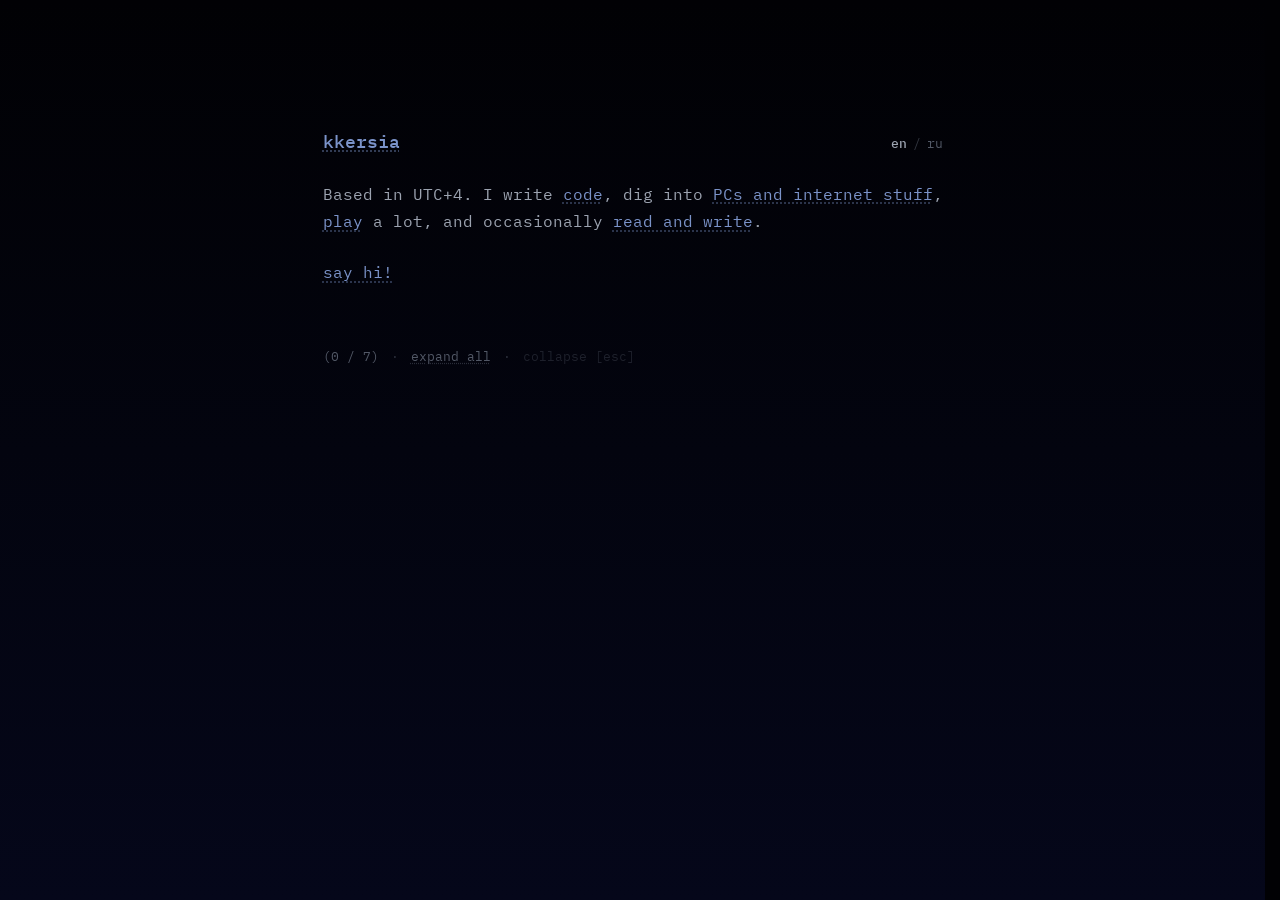
<file: index.html>
<!DOCTYPE html>
<html lang="en">

<head>
  <meta charset="UTF-8">
  <meta name="viewport" content="width=device-width, initial-scale=1.0">
  <title>kkersia</title>
  <link rel="preconnect" href="https://fonts.googleapis.com">
  <link rel="preconnect" href="https://fonts.gstatic.com" crossorigin>
  <link href="https://fonts.googleapis.com/css2?family=IBM+Plex+Mono:wght@400;500&display=swap" rel="stylesheet">
  <link rel="stylesheet" href="style.css">
  <link rel="icon"
    href="data:image/svg+xml,<svg xmlns=%22http://www.w3.org/2000/svg%22 viewBox=%220 0 100 100%22><text y=%22.9em%22 font-size=%2290%22 fill=%22%237b93c9%22>_</text></svg>">
</head>

<body>
  <div class="bg-layer" aria-hidden="true">
    <img id="bg-hudf" class="bg-hudf" alt="" />
  </div>
  <div id="app"></div>
  <noscript>
    <div class="page-container" style="padding-top: 14vh;">
      <header class="site-header">
        <h1 class="site-title">kkersia · karmaknife · buzzer · noburn</h1>
      </header>
      <div style="margin-bottom: 24px;">
        <p><strong>EN:</strong> Based in UTC+4. I write code - mostly backend and small utilities in C++ and C#, other
          languages less often. Dig into PCs and internet stuff: hardware, general PC tinkering, netstalking, and
          whatever else is buried online. Mostly on desktop systems (Win11 · Nix · Debian 13), plus Android. Play a lot
          (Disco Elysium, Garry's Mod, Project Zomboid, Yume Nikki, White Knuckle, SS14, Steam), and occasionally read
          and write (House of Leaves, Demons, Wikipedia).</p>
      </div>
      <div style="margin-bottom: 24px;">
        <p><strong>RU:</strong> Живу в UTC+4. Пишу код — в основном бэкенд и небольшие утилиты на C++ и C#, другие языки использую
          реже. Из систем
          (Win11 · Nix · Debian 13) — в основном десктоп. Много играю (Disco Elysium, Garry's Mod, Project
          Zomboid, Yume Nikki, White Knuckle, SS14, Steam), иногда читаю и пишу («Дом листьев», «Бесы», Википедия).</p>
      </div>
      <div style="margin-top: 24px;">
        <p>telegram: @witwi (https://t.me/witwi)</p>
        <p>discord: l3gki3</p>
        <p>steam: parapustyakoff (https://steamcommunity.com/id/parapustyakoff/)</p>
        <p>wikipedia: KarmaKnife
          (https://ru.wikipedia.org/wiki/%D0%A3%D1%87%D0%B0%D1%81%D1%82%D0%BD%D0%B8%D0%BA:KarmaKnife)</p>
        <p>rym: noburn (https://rateyourmusic.com/~noburn)</p>
      </div>
    </div>
  </noscript>
  <script src="content.js"></script>
  <script src="main.js"></script>
</body>

</html>
</file>
<file: style.css>
:root {
  --bg-top: #010104;
  --bg-bottom: #05071a;
  --text-main: #9ca3b0;
  --text-muted: #525866;
  --text-dim: #525866;
  --border-block: #1e2638;
  --trigger-color: #7b93c9;
  --trigger-hover: #9eb5eb;
  --trigger-underline: rgba(123, 147, 201, 0.45);
  --trigger-expanded: #b0b6c2;
  --trigger-expanded-hover: #cbd3e0;
  --trigger-expanded-underline: rgba(255, 255, 255, 0.16);
  --inline-text: #8e96a7;
  --link-color: #4f66c8;
  --link-hover: #7d93eb;
  --font-mono: 'IBM Plex Mono', monospace;
}

*, *::before, *::after {
  box-sizing: border-box;
  margin: 0;
  padding: 0;
  border-radius: 0;
  box-shadow: none;
}

html {
  scrollbar-gutter: stable;
  background-color: var(--bg-top);
  color: var(--text-main);
  font-family: var(--font-mono);
  font-size: 15.5px;
  line-height: 1.75;
  -webkit-font-smoothing: antialiased;
  -moz-osx-font-smoothing: grayscale;
}

body {
  min-height: 100vh;
  min-height: 100dvh;
  display: flex;
  flex-direction: column;
  justify-content: flex-start;
  padding-top: 14vh;
  padding-bottom: 12vh;
  padding-left: 24px;
  padding-right: 24px;
  background: linear-gradient(180deg, var(--bg-top) 0%, var(--bg-bottom) 100%);
  background-attachment: fixed;
  overflow-y: auto;
}

.bg-layer {
  position: fixed;
  inset: 0;
  z-index: 0;
  pointer-events: none;
  overflow: hidden;
  background-color: #000000;
  opacity: 0;
  transition: opacity 1.2s ease;
}

body.space-active .bg-layer,
.bg-layer.is-visible {
  opacity: 1;
  transition: opacity 2.2s ease;
}

.bg-hudf {
  position: absolute;
  width: 125vw;
  height: 125vh;
  top: -12.5vh;
  left: -12.5vw;
  object-fit: cover;
  opacity: 0;
  filter: contrast(1.18) brightness(0.95);
  transition: opacity 1.2s ease;
  animation: hudfDrift 24s ease-in-out infinite alternate;
  will-change: transform, opacity;
}

body.space-active .bg-hudf,
.bg-hudf.is-visible {
  opacity: 0.52;
  transition: opacity 2.2s ease;
}

@keyframes hudfDrift {
  0% {
    transform: translate3d(-4%, -3%, 0);
  }
  100% {
    transform: translate3d(4%, 3%, 0);
  }
}

@media (prefers-reduced-motion: reduce) {
  .bg-hudf {
    animation: none;
    transform: translate3d(0, 0, 0);
  }
}

.page-container {
  position: relative;
  z-index: 1;
  width: 100%;
  max-width: 620px;
  margin-left: auto;
  margin-right: auto;
  text-align: left;
  transition: text-shadow 0.3s ease;
}

body.space-active .page-container {
  text-shadow: 0 1px 4px rgba(0, 0, 0, 0.95);
}

.no-break {
  white-space: nowrap;
}

@keyframes softLineFade {
  from {
    opacity: 0;
    transform: translateY(3px);
  }
  to {
    opacity: 1;
    transform: translateY(0);
  }
}

.intro-line {
  opacity: 0;
  animation: softLineFade 220ms ease-out forwards;
}

.intro-line:nth-child(1) { animation-delay: 0ms; }
.intro-line:nth-child(2) { animation-delay: 90ms; }
.intro-line:nth-child(3) { animation-delay: 180ms; }
.intro-line:nth-child(4) { animation-delay: 260ms; }

.no-anim .intro-line {
  opacity: 1;
  animation: none;
  transform: none;
}

@media (prefers-reduced-motion: reduce) {
  .intro-line {
    opacity: 1;
    animation: none;
    transform: none;
  }
}

.site-header {
  display: flex;
  justify-content: space-between;
  align-items: baseline;
  margin-bottom: 24px;
}

.site-title {
  font-size: 1.15rem;
  font-weight: 500;
  color: var(--text-main);
  display: inline;
}

.lang-switch {
  display: inline-flex;
  align-items: baseline;
  gap: 6px;
  user-select: none;
  font-size: 13px;
}

.lang-btn {
  background: transparent;
  border: none;
  padding: 0;
  margin: 0;
  font-family: inherit;
  font-size: inherit;
  line-height: inherit;
  color: var(--text-muted);
  cursor: pointer;
  transition: color 0.15s ease;
}

.lang-btn:hover {
  color: var(--trigger-hover);
}

.lang-btn.active {
  color: var(--text-main);
  cursor: default;
  font-weight: 500;
  text-decoration: none;
}

.lang-sep {
  color: var(--text-muted);
  opacity: 0.6;
}

.lead-paragraph {
  margin-bottom: 0;
  color: var(--text-main);
}

.contacts-lead-paragraph {
  margin-top: 24px;
  margin-bottom: 0;
  color: var(--text-main);
}

.muted-text {
  color: var(--text-muted);
}

button.trigger {
  display: inline;
  background: transparent;
  border: none;
  padding: 0;
  margin: 0;
  font-family: inherit;
  font-size: inherit;
  font-weight: inherit;
  line-height: inherit;
  color: var(--trigger-color);
  cursor: pointer;
  text-decoration: underline dotted var(--trigger-underline);
  text-underline-offset: 3px;
  transition: color 0.15s ease, text-decoration-color 0.15s ease;
  vertical-align: baseline;
}

button.trigger:hover {
  color: var(--trigger-hover);
  text-decoration: underline solid var(--trigger-hover);
}

button.trigger.is-expanded {
  color: var(--trigger-expanded);
  text-decoration: underline dotted var(--trigger-expanded-underline);
}

button.trigger.is-expanded:hover {
  color: var(--trigger-expanded-hover);
  text-decoration: underline solid var(--trigger-expanded-underline);
}

button.trigger:focus-visible {
  outline: 1px dotted var(--trigger-hover);
  outline-offset: 2px;
}

.stretch-inline {
  color: var(--inline-text);
  display: inline;
  white-space: pre-wrap;
}

.inline-char {
  display: inline;
  visibility: hidden;
}

.inline-char.is-visible {
  visibility: visible;
}

@media (prefers-reduced-motion: reduce) {
  .inline-char {
    visibility: visible !important;
  }
}

.blocks-stack {
  display: flex;
  flex-direction: column;
}

.stretch-block {
  display: grid;
  grid-template-rows: 0fr;
  transition: grid-template-rows 220ms cubic-bezier(0.16, 1, 0.3, 1), opacity 180ms ease, margin 220ms ease;
  opacity: 0;
  overflow: hidden;
  border-left: 1px solid transparent;
  padding-left: 16px;
  margin-left: 2px;
  margin-top: 0;
  margin-bottom: 0;
}

.stretch-block.is-expanded {
  grid-template-rows: 1fr;
  opacity: 1;
  border-left-color: var(--border-block);
  margin-top: 14px;
  margin-bottom: 14px;
}

.stretch-block-inner {
  min-height: 0;
  overflow: hidden;
  color: var(--text-main);
  line-height: 1.75;
}

a.ext-link {
  color: var(--link-color);
  text-decoration: underline solid rgba(79, 102, 200, 0.35);
  text-underline-offset: 3px;
  transition: color 0.15s ease, text-decoration-color 0.15s ease;
}

a.ext-link:hover {
  color: var(--link-hover);
  text-decoration: underline solid var(--link-hover);
}

a.ext-link:focus-visible {
  outline: 1px dotted var(--link-hover);
  outline-offset: 2px;
}

.contacts-ls-container {
  display: flex;
  flex-direction: column;
  gap: 5px;
  margin-top: 2px;
  margin-bottom: 4px;
}

.contact-row {
  display: flex;
  align-items: baseline;
  gap: 12px;
}

.contact-label {
  color: var(--text-muted);
  width: 90px;
  flex-shrink: 0;
  user-select: none;
}

.contact-sep {
  color: var(--text-muted);
  user-select: none;
  margin-right: 2px;
}

.contact-data {
  display: inline-flex;
  align-items: baseline;
  gap: 0;
  flex-wrap: wrap;
}

button.contact-val-btn {
  background: transparent;
  border: none;
  padding: 0;
  margin: 0;
  font-family: inherit;
  font-size: inherit;
  line-height: inherit;
  color: var(--link-color);
  cursor: pointer;
  text-decoration: underline solid rgba(79, 102, 200, 0.35);
  text-underline-offset: 3px;
  transition: color 0.15s ease, text-decoration-color 0.15s ease;
  display: inline-flex;
  align-items: baseline;
}

button.contact-val-btn:hover {
  color: var(--link-hover);
  text-decoration: underline solid var(--link-hover);
}

button.contact-val-btn:focus-visible {
  outline: 1px dotted var(--link-hover);
  outline-offset: 2px;
}

.mailto-link {
  color: var(--text-muted);
  font-size: 13px;
  text-decoration: underline dotted rgba(82, 88, 102, 0.5);
  text-underline-offset: 2px;
  margin-left: 8px;
  margin-right: 2px;
  transition: color 0.15s ease, text-decoration-color 0.15s ease;
  white-space: nowrap;
}

.mailto-link:hover {
  color: var(--link-hover);
  text-decoration: underline solid var(--link-hover);
}

.copy-feedback-wrap {
  display: inline-flex;
  align-items: baseline;
  max-width: 0;
  opacity: 0;
  overflow: hidden;
  white-space: nowrap;
  pointer-events: none;
  vertical-align: baseline;
  user-select: none;
  font-size: 13px;
  color: var(--text-muted);
  margin-left: 0;
  transition: max-width 0.22s cubic-bezier(0.16, 1, 0.3, 1),
              opacity 0.18s ease,
              transform 0.18s ease,
              margin 0.2s ease;
  transform: translateX(-4px);
}

.contact-row:hover .copy-feedback-wrap,
.copy-feedback-wrap.is-copied {
  max-width: 160px;
  opacity: 1;
  transform: translateX(0);
  pointer-events: auto;
  margin-left: 6px;
}

.copy-hover-hint {
  display: inline;
  transition: opacity 0.15s ease;
}

.copy-done-msg {
  display: none;
  color: var(--text-muted);
  animation: fadeInMsg 0.18s ease-out;
}

@keyframes fadeInMsg {
  from {
    opacity: 0;
    transform: scale(0.96);
  }
  to {
    opacity: 1;
    transform: scale(1);
  }
}

.copy-feedback-wrap.is-copied .copy-hover-hint {
  display: none !important;
}

.copy-feedback-wrap.is-copied .copy-done-msg {
  display: inline !important;
}

.contact-note {
  color: var(--text-muted);
  font-size: 13px;
  user-select: none;
  margin-left: 8px;
}

.service-footer {
  margin-top: 60px;
  font-size: 13px;
  line-height: 1.6;
  color: var(--text-dim);
  display: flex;
  align-items: center;
  flex-wrap: wrap;
  gap: 12px;
  user-select: none;
}

.footer-counter {
  color: var(--text-dim);
}

.footer-sep {
  color: var(--text-dim);
  opacity: 0.5;
}

.mute-section {
  display: inline-flex;
  align-items: center;
  gap: 12px;
}

button.action-link {
  background: transparent;
  border: none;
  padding: 0;
  margin: 0;
  font-family: inherit;
  font-size: 13px;
  line-height: inherit;
  color: var(--text-muted);
  cursor: pointer;
  text-decoration: underline dotted rgba(82, 88, 102, 0.5);
  text-underline-offset: 2px;
  transition: opacity 0.15s ease, color 0.15s ease, text-decoration-color 0.15s ease;
}

button.action-link:hover {
  color: var(--trigger-hover);
  text-decoration: underline solid var(--trigger-hover);
}

button.action-link:focus-visible {
  outline: 1px dotted var(--trigger-hover);
  outline-offset: 2px;
}

button.action-link.is-disabled {
  opacity: 0.35;
  pointer-events: none;
  cursor: default;
  text-decoration: none;
}

@media (max-width: 600px) {
  body {
    padding-top: 10vh;
    padding-bottom: 8vh;
    padding-left: 18px;
    padding-right: 18px;
    font-size: 14.5px;
  }

  .contact-label {
    width: 78px;
  }

  .service-footer {
    margin-top: 48px;
    gap: 8px;
  }
}
</file>
